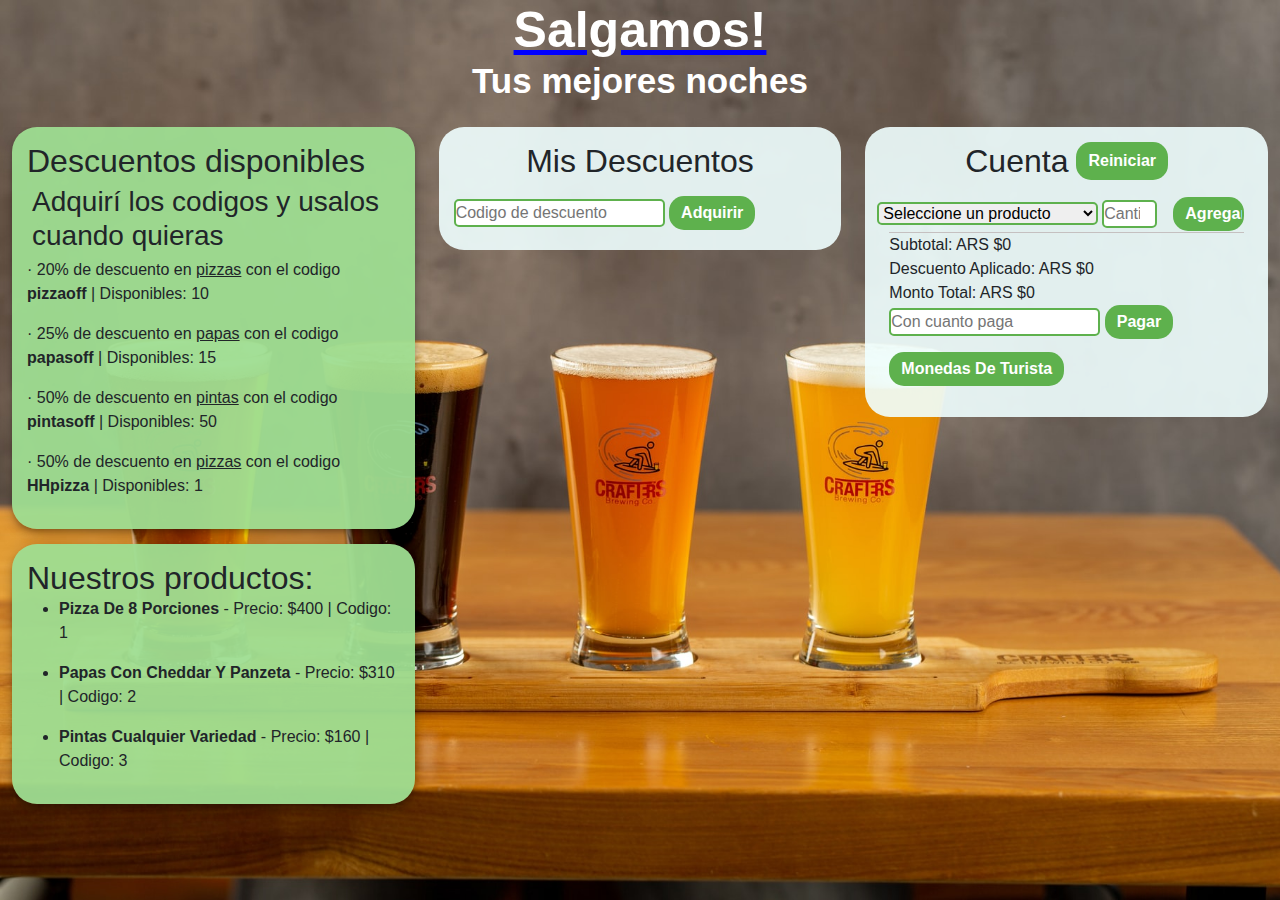
<file: entregables/Clase14/index.html>
<!DOCTYPE html>
<html lang="en">
<head>
  <meta charset="UTF-8">
  <meta http-equiv="X-UA-Compatible" content="IE=edge">
  <meta name="viewport" content="width=device-width, initial-scale=1.0">
  <title>Salgamos!: Tus mejores noches</title>
  <link rel="stylesheet" href="css/estilos.css">
  <link rel="shortcut icon" href="img/favicon.ico" type="image/x-icon">
  <link rel="stylesheet" href="css/bootstrap.min.css">
  <link rel="stylesheet" href="css/bootstrap-grid.min.css">
</head>
<body style="padding: 0px; margin: 0px;">
  <div class="contPrim container-fluid" id="contPrim">
    <div class="row">
      <h1 class="textBlanco tituloPrinc ma-0 col-12" style="margin-top: 0;">Salgamos!</h1>
      <h2 class="textBlanco tituloSec col-12">Tus mejores noches</h2>
    </div> 
    <div class="contSec row" id="contsec">     
      <div id="contterc" class="contterc col-xs-11 col-md-4">
        <div id="descuentos" class="tarjDescProd"></div>
      </div>  
      <div  class="contterc col-xs-11 col-md-4">
        <div class="tarjMisDesc" id="tarjMisDesc">
          <h2 class="textCenter ma-0">Mis Descuentos</h2> 
          <p id="estadoDesc"></p>          
          <input type="text" placeholder="Codigo de descuento" id="inCodigoDesc" class="mb-2">  
          <input type="button" value="Adquirir" id="btnAdquirir" class="boton">       
          <div id="tablaMisDesc"></div>
        </div>            
      </div>      
      <div  class="contterc col-xs-11 col-md-4">
        <div class="tarjMisDesc container-fluid" id="tarjCuenta">
          <div class="row">
            <div class="cols-12 justify-content-center d-flex">
              <h2 class="textCenter ma-0 d-inline-block me-2">Cuenta</h2>
              <input type="button" id="btnReiniciar" class="boton" value="reiniciar"></input>
            </div>
            <p id="estadoProd"></p>            
          </div>
          <div class="row align-items-center">
            <div class="col-7 p-0">
              <select name="selectProductos" id="selectProductos" style="max-width: 100%;">
                <option value="-1" selected>Seleccione un producto</option>
              </select>
            </div>
            <div class="col-5 col-md-2 p-1">
              <input type="number" id="inCantProd" style="max-width: 100%;" placeholder="Cantidad">
            </div>          
            <div class="col-10 col-md-3"><input type="button" value="Agregar" id="btnAgregar" class="boton"></div>
          </div>     
          <div class="row">
            <div clas="col-12" id="divCuenta"></div>
          </div>
          <div style="border-bottom: solid 1px #c5c0c0;"></div>
          <div class="row">            
            <div class="col-12" id="divDescAplicado"></div>
          </div>
          <div>
            <div class="row">
              <div class="col-12"><span>Subtotal: ARS $</span><span id="subTotalCuenta">0</span><br></div>
              <div class="col-12"><span>Descuento Aplicado: ARS $</span><span id="descuentoCuenta">0</span><br></div>
              <div class="col-12"><span>Monto Total: ARS $</span><span id="totalCuenta">0</span></div>            
            <div class="col-12">
              <input type="number" class="mb-2" placeholder="Con cuanto paga" id="inMontoPago">
              <input type="button" value="Pagar" id="btnPagar" class="boton"><br>
            </div>
            <div class="col-12"><span id="vuelto"></span></div>            
          </div>
          <div class="row">
            <div class="col-12 my-2">
              <input type="button" value="monedas de turista" id="btnDivisas" class="boton mb-2">
              <div id="divisas"  style="display: none;">
                <select class="mb-2" name="convDivisas" id="SLconvDivisas">
                  <option value="">Seleccione su moneda</option>
                </select>
                <div id="divCambioDivisas"></div>          
                <div id="conversor" class="container">
                  <div class="row">
                    <div class="col-6 px-0"><span id="codInDivisa">su moneda</span>
                  </div>
                  <div class="col-6 px-0">
                    <input type="text" id="monConversor">
                  </div>
                  <div class="col-6 px-0">
                    <span>ARS </span>
                  </div>
                  <div class="col-6 px-0">
                    <input type="text" id="arsConversor">
                  </div>
                  </div>
                </div>      
              </div>
            </div>            
          </div>
          </div>            
        </div>   
      </div>         
    </div> 
    <div id="invisible" style="height: 1px; width: 1px;"></div>
  </div>   
  <script
src="https://code.jquery.com/jquery-3.6.0.min.js"
integrity="sha256-/xUj+3OJU5yExlq6GSYGSHk7tPXikynS7ogEvDej/m4="
crossorigin="anonymous"></script>
  <script src="js/script.js"></script>
</body>
</html>
</file>
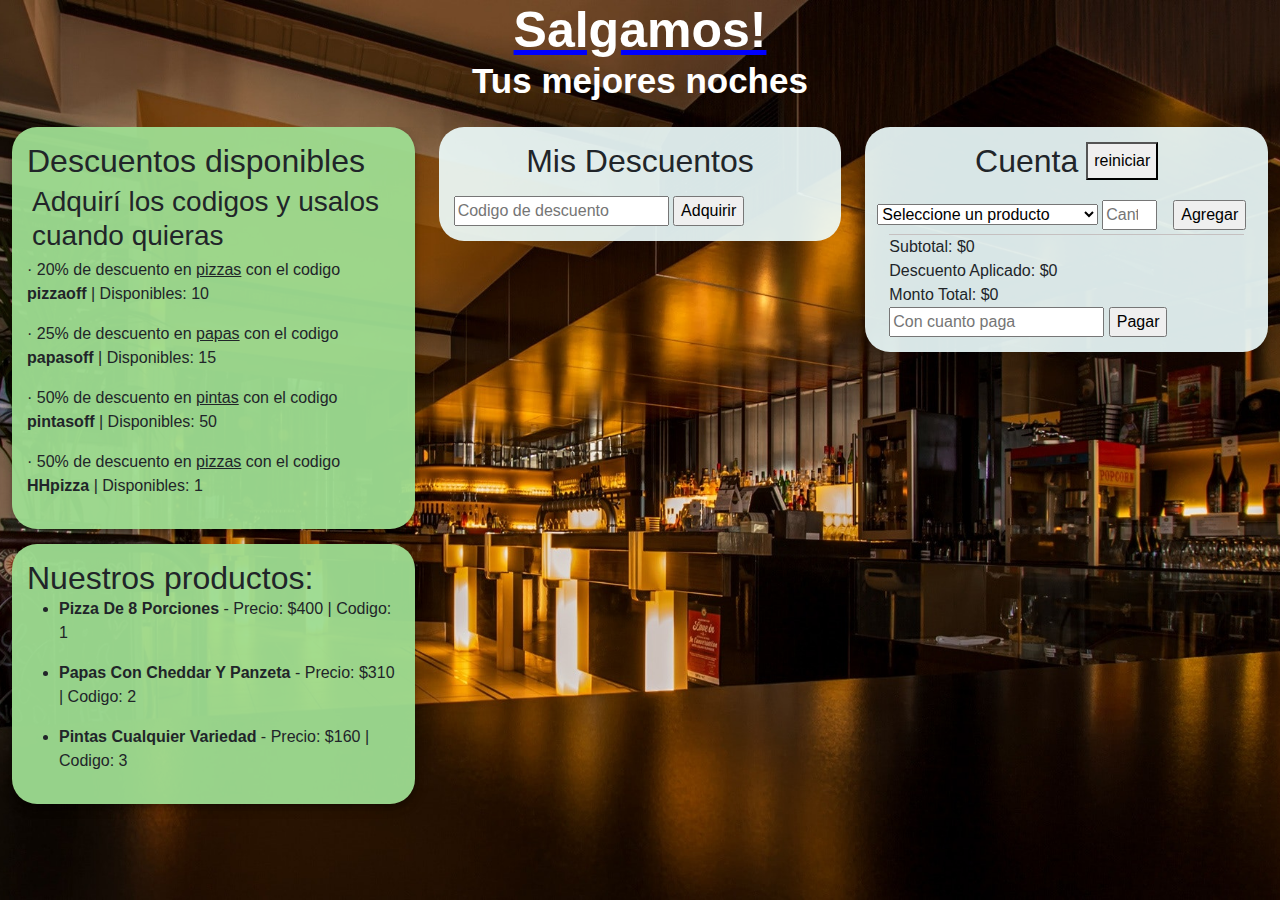
<file: proyectoFinal/2da Entrega/index.html>
<!DOCTYPE html>
<html lang="en">
<head>
  <meta charset="UTF-8">
  <meta http-equiv="X-UA-Compatible" content="IE=edge">
  <meta name="viewport" content="width=device-width, initial-scale=1.0">
  <title>Salgamos!: Tus mejores noches</title>
  <link rel="stylesheet" href="css/estilos.css">
  <link rel="shortcut icon" href="img/favicon.ico" type="image/x-icon">
  <link rel="stylesheet" href="css/bootstrap.min.css">
  <link rel="stylesheet" href="css/bootstrap-grid.min.css">
</head>
<body style="padding: 0px; margin: 0px;">
  <div class="contPrim container-fluid">
    <div class="row">
      <h1 class="textBlanco tituloPrinc ma-0 col-12" style="margin-top: 0;">Salgamos!</h1>
      <h2 class="textBlanco tituloSec col-12">Tus mejores noches</h2>
    </div> 
    <div class="contSec row" id="contsec">     
      <div id="contterc" class="contterc col-xs-11 col-sm-4">
        <div id="descuentos" class="tarjDescProd"></div>
      </div>  
      <div  class="contterc col-xs-11 col-sm-4">
        <div class="tarjMisDesc" id="tarjMisDesc">
          <h2 class="textCenter ma-0">Mis Descuentos</h2> 
          <p id="estadoDesc"></p>          
          <input type="text" placeholder="Codigo de descuento" id="inCodigoDesc">  
          <input type="button" value="Adquirir" id="btnAdquirir" class="">       
          <div id="tablaMisDesc"></div>
        </div>            
      </div>      
      <div  class="contterc col-xs-11 col-sm-4">
        <div class="tarjMisDesc container-fluid" id="tarjCuenta">
          <div class="row">
            <div class="cols-12 justify-content-center d-flex">
              <h2 class="textCenter ma-0 d-inline-block me-2">Cuenta</h2>
              <button id="btnReiniciar" class="">reiniciar</button>
            </div>
            <p id="estadoProd"></p>            
          </div>
          <div class="row align-items-center">
            <div class="col-7 p-0">
              <select name="selectProductos" id="selectProductos" style="max-width: 100%;">
                <option value="-1" selected>Seleccione un producto</option>
              </select>
            </div>
            <div class="col-5 col-md-2 p-1">
              <input type="number" id="inCantProd" style="max-width: 100%;" placeholder="Cantidad">
            </div>          
            <div class="col-10 col-md-3"><input type="button" value="Agregar" id="btnAgregar"></div>
          </div>     
          <div class="row">
            <div clas="col-12" id="divCuenta"></div>
          </div>
          <div style="border-bottom: solid 1px #c5c0c0;"></div>
          <div class="row">            
            <div class="col-12" id="divDescAplicado"></div>
          </div>
          <div>
            <div class="row">
              <div class="col-12"><span>Subtotal: $</span><span id="subTotalCuenta">0</span><br></div>
              <div class="col-12"><span>Descuento Aplicado: $</span><span id="descuentoCuenta">0</span><br></div>
              <div class="col-12"><span>Monto Total: $</span><span id="totalCuenta">0</span></div>            
            <div class="col-12">
              <input type="number" placeholder="Con cuanto paga" id="inMontoPago">
              <input type="button" value="Pagar" id="btnPagar"><br>
            </div>
            <div class="col-12"><span id="vuelto"></span></div>
          </div>
          </div>            
        </div>   
      </div>         
    </div> 
  </div>   
  <script src="js/script.js"></script>
</body>
</html>
</file>
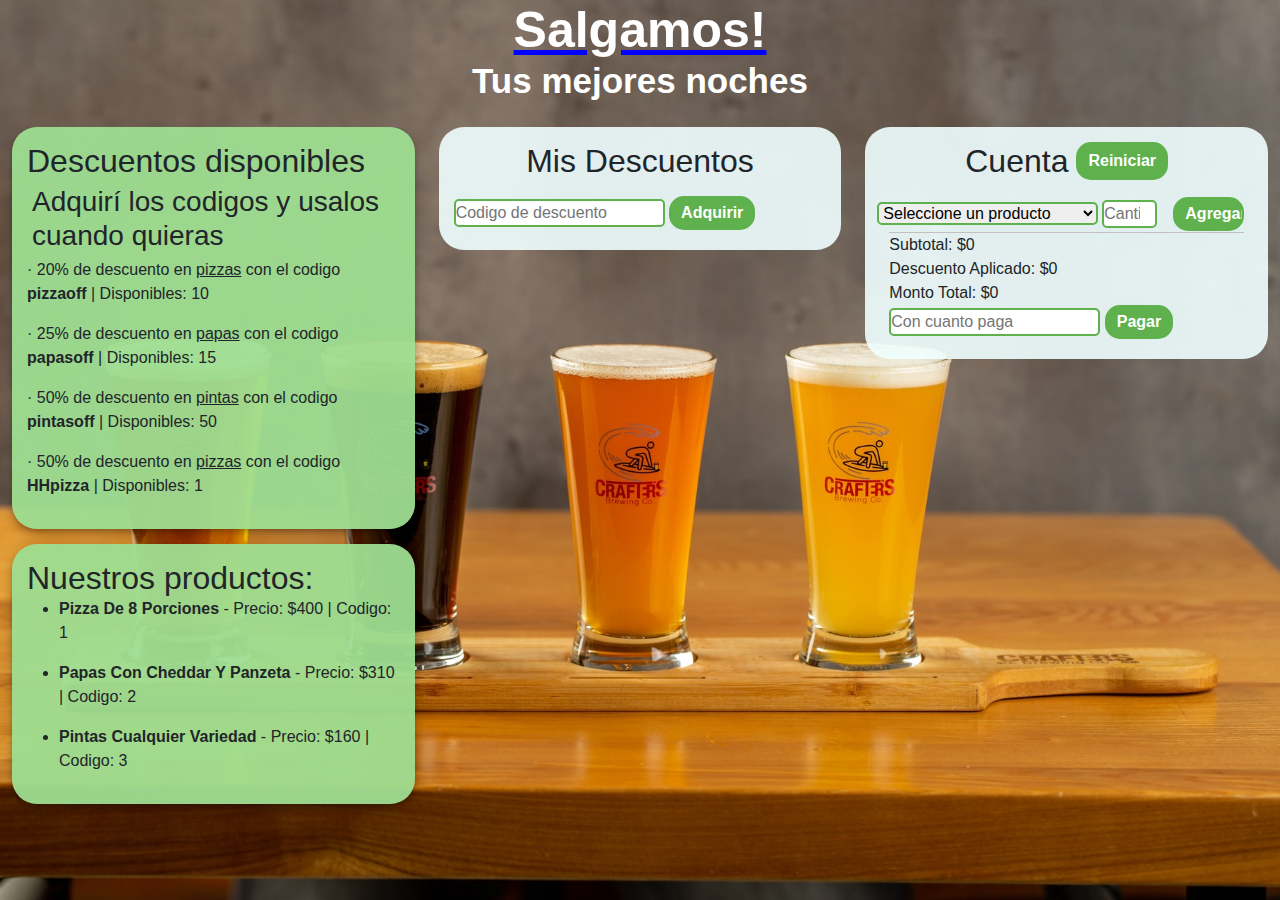
<file: proyectoFinal/2daEntrega/index.html>
<!DOCTYPE html>
<html lang="en">
<head>
  <meta charset="UTF-8">
  <meta http-equiv="X-UA-Compatible" content="IE=edge">
  <meta name="viewport" content="width=device-width, initial-scale=1.0">
  <title>Salgamos!: Tus mejores noches</title>
  <link rel="stylesheet" href="css/estilos.css">
  <link rel="shortcut icon" href="img/favicon.ico" type="image/x-icon">
  <link rel="stylesheet" href="css/bootstrap.min.css">
  <link rel="stylesheet" href="css/bootstrap-grid.min.css">
</head>
<body style="padding: 0px; margin: 0px;">
  <div class="contPrim container-fluid" id="contPrim">
    <div class="row">
      <h1 class="textBlanco tituloPrinc ma-0 col-12" style="margin-top: 0;">Salgamos!</h1>
      <h2 class="textBlanco tituloSec col-12">Tus mejores noches</h2>
    </div> 
    <div class="contSec row" id="contsec">     
      <div id="contterc" class="contterc col-xs-11 col-md-4">
        <div id="descuentos" class="tarjDescProd"></div>
      </div>  
      <div  class="contterc col-xs-11 col-md-4">
        <div class="tarjMisDesc" id="tarjMisDesc">
          <h2 class="textCenter ma-0">Mis Descuentos</h2> 
          <p id="estadoDesc"></p>          
          <input type="text" placeholder="Codigo de descuento" id="inCodigoDesc" class="mb-2">  
          <input type="button" value="Adquirir" id="btnAdquirir" class="boton">       
          <div id="tablaMisDesc"></div>
        </div>            
      </div>      
      <div  class="contterc col-xs-11 col-md-4">
        <div class="tarjMisDesc container-fluid" id="tarjCuenta">
          <div class="row">
            <div class="cols-12 justify-content-center d-flex">
              <h2 class="textCenter ma-0 d-inline-block me-2">Cuenta</h2>
              <input type="button" id="btnReiniciar" class="boton" value="reiniciar"></input>
            </div>
            <p id="estadoProd"></p>            
          </div>
          <div class="row align-items-center">
            <div class="col-7 p-0">
              <select name="selectProductos" id="selectProductos" style="max-width: 100%;">
                <option value="-1" selected>Seleccione un producto</option>
              </select>
            </div>
            <div class="col-5 col-md-2 p-1">
              <input type="number" id="inCantProd" style="max-width: 100%;" placeholder="Cantidad">
            </div>          
            <div class="col-10 col-md-3"><input type="button" value="Agregar" id="btnAgregar" class="boton"></div>
          </div>     
          <div class="row">
            <div clas="col-12" id="divCuenta"></div>
          </div>
          <div style="border-bottom: solid 1px #c5c0c0;"></div>
          <div class="row">            
            <div class="col-12" id="divDescAplicado"></div>
          </div>
          <div>
            <div class="row">
              <div class="col-12"><span>Subtotal: $</span><span id="subTotalCuenta">0</span><br></div>
              <div class="col-12"><span>Descuento Aplicado: $</span><span id="descuentoCuenta">0</span><br></div>
              <div class="col-12"><span>Monto Total: $</span><span id="totalCuenta">0</span></div>            
            <div class="col-12">
              <input type="number" class="mb-2" placeholder="Con cuanto paga" id="inMontoPago">
              <input type="button" value="Pagar" id="btnPagar" class="boton"><br>
            </div>
            <div class="col-12"><span id="vuelto"></span></div>
          </div>
          </div>            
        </div>   
      </div>         
    </div> 
  </div>   
  <script src="js/script.js"></script>
</body>
</html>
</file>
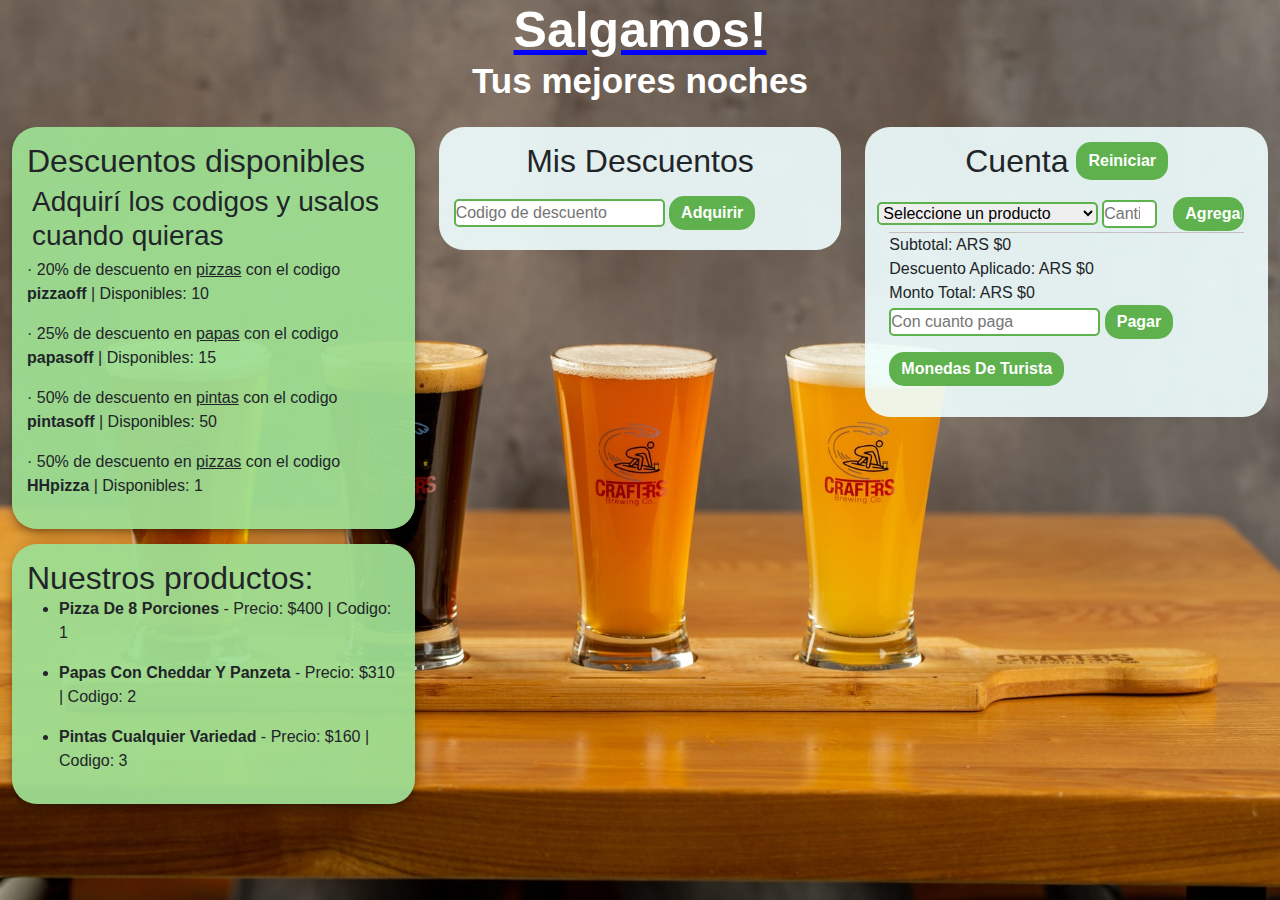
<file: proyectoFinal/3raEntrega/index.html>
<!DOCTYPE html>
<html lang="en">
<head>
  <meta charset="UTF-8">
  <meta http-equiv="X-UA-Compatible" content="IE=edge">
  <meta name="viewport" content="width=device-width, initial-scale=1.0">
  <title>Salgamos!: Tus mejores noches</title>
  <link rel="stylesheet" href="css/estilos.css">
  <link rel="shortcut icon" href="img/favicon.ico" type="image/x-icon">
  <link rel="stylesheet" href="css/bootstrap.min.css">
  <link rel="stylesheet" href="css/bootstrap-grid.min.css">
</head>
<body style="padding: 0px; margin: 0px;">
  <div class="contPrim container-fluid" id="contPrim">
    <div class="row">
      <h1 class="textBlanco tituloPrinc ma-0 col-12" style="margin-top: 0;">Salgamos!</h1>
      <h2 class="textBlanco tituloSec col-12">Tus mejores noches</h2>
    </div> 
    <div class="contSec row" id="contsec">     
      <div id="contterc" class="contterc col-xs-11 col-md-4">
        <div id="descuentos" class="tarjDescProd"></div>
      </div>  
      <div  class="contterc col-xs-11 col-md-4">
        <div class="tarjMisDesc" id="tarjMisDesc">
          <h2 class="textCenter ma-0">Mis Descuentos</h2> 
          <p id="estadoDesc"></p>          
          <input type="text" placeholder="Codigo de descuento" id="inCodigoDesc" class="mb-2">  
          <input type="button" value="Adquirir" id="btnAdquirir" class="boton">       
          <div id="tablaMisDesc"></div>
        </div>            
      </div>      
      <div  class="contterc col-xs-11 col-md-4">
        <div class="tarjMisDesc container-fluid" id="tarjCuenta">
          <div class="row">
            <div class="cols-12 justify-content-center d-flex">
              <h2 class="textCenter ma-0 d-inline-block me-2">Cuenta</h2>
              <input type="button" id="btnReiniciar" class="boton" value="reiniciar"></input>
            </div>
            <p id="estadoProd"></p>            
          </div>
          <div class="row align-items-center">
            <div class="col-7 p-0">
              <select name="selectProductos" id="selectProductos" style="max-width: 100%;">
                <option value="-1" selected>Seleccione un producto</option>
              </select>
            </div>
            <div class="col-5 col-md-2 p-1">
              <input type="number" id="inCantProd" style="max-width: 100%;" placeholder="Cantidad">
            </div>          
            <div class="col-10 col-md-3"><input type="button" value="Agregar" id="btnAgregar" class="boton"></div>
          </div>     
          <div class="row">
            <div clas="col-12" id="divCuenta"></div>
          </div>
          <div style="border-bottom: solid 1px #c5c0c0;"></div>
          <div class="row">            
            <div class="col-12" id="divDescAplicado"></div>
          </div>
          <div>
            <div class="row">
              <div class="col-12"><span>Subtotal: ARS $</span><span id="subTotalCuenta">0</span><br></div>
              <div class="col-12"><span>Descuento Aplicado: ARS $</span><span id="descuentoCuenta">0</span><br></div>
              <div class="col-12"><span>Monto Total: ARS $</span><span id="totalCuenta">0</span></div>            
            <div class="col-12">
              <input type="number" class="mb-2" placeholder="Con cuanto paga" id="inMontoPago">
              <input type="button" value="Pagar" id="btnPagar" class="boton"><br>
            </div>
            <div class="col-12"><span id="vuelto"></span></div>            
          </div>
          <div class="row">
            <div class="col-12 my-2">
              <input type="button" value="monedas de turista" id="btnDivisas" class="boton mb-2">
              <div id="divisas"  style="display: none;">
                <select class="mb-2" name="convDivisas" id="SLconvDivisas">
                  <option value="">Seleccione su moneda</option>
                </select>
                <div id="divCambioDivisas"></div>          
                <div id="conversor" class="container">
                  <div class="row">
                    <div class="col-6 px-0"><span id="codInDivisa">su moneda</span>
                  </div>
                  <div class="col-6 px-0">
                    <input type="text" id="monConversor">
                  </div>
                  <div class="col-6 px-0">
                    <span>ARS </span>
                  </div>
                  <div class="col-6 px-0">
                    <input type="text" id="arsConversor">
                  </div>
                  </div>
                </div>      
              </div>
            </div>            
          </div>
          </div>            
        </div>   
      </div>         
    </div> 
    <div id="invisible" style="height: 1px; width: 1px;"></div>
  </div>   
  <script
  src="https://code.jquery.com/jquery-3.6.0.min.js"
  integrity="sha256-/xUj+3OJU5yExlq6GSYGSHk7tPXikynS7ogEvDej/m4="
  crossorigin="anonymous">
  </script>
  <script src="js/obj-vars-arr.js"></script>
  <script src="js/logics.js"></script>
  <script src="js/dom-mods-events.js"></script>
  <script src="js/ajax-api.js"></script>  
  <script src="js/ejecucion.js"></script>
</body>
</html>
</file>
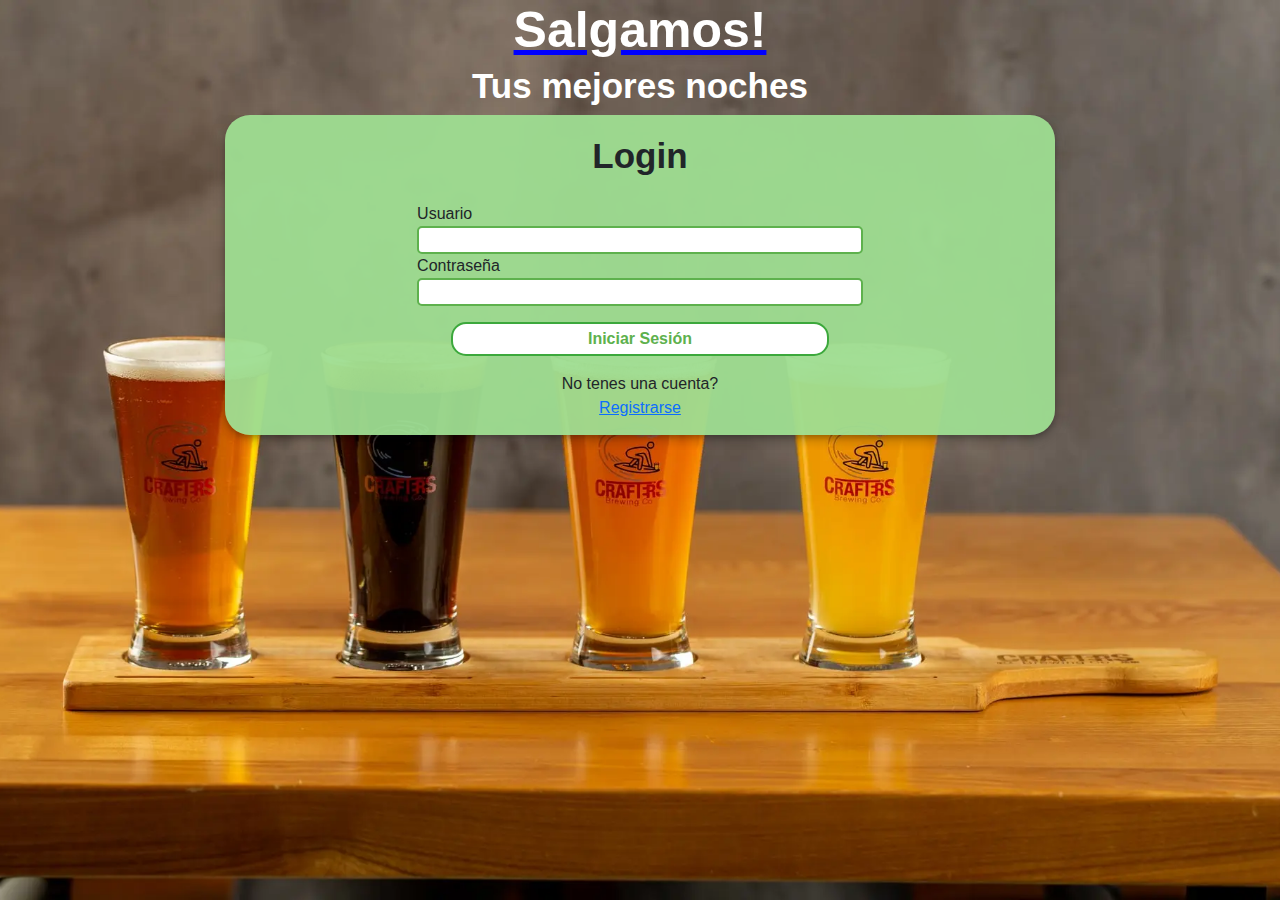
<file: proyectoFinal/EntregaFinal/index.html>
<!DOCTYPE html>
<html lang="en">
<head>
  <meta charset="UTF-8">
  <meta http-equiv="X-UA-Compatible" content="IE=edge">
  <meta name="viewport" content="width=device-width, initial-scale=1.0">
  <title>Salgamos!: Tus mejores noches</title>
  <link rel="stylesheet" href="css/estilos.css">
  <link rel="shortcut icon" href="img/favicon.ico" type="image/x-icon">
  <link rel="stylesheet" href="css/bootstrap.min.css">
  <link rel="stylesheet" href="css/bootstrap-grid.min.css">
</head>
<body style="padding: 0px; margin: 0px;">
  <div loading="lazy" class="contPrim container-fluid" id="contPrim">
    <div class="row">
      <div class="col-12 col-md-4 d-flex flex-column align-items-center justify-content-center">   
        <h4 id="bienvenido" class="text-center text-capitalize textBlanco back-transparent"></h4>     
      </div>
      <div class="col-12 col-md-4">
        <h1 class="textBlanco tituloPrinc ma-0 col-12" style="margin-top: 0;">Salgamos!</h1>
        <h2 class="textBlanco tituloSec col-12 mb-2">Tus mejores noches</h2>
      </div>
      <div class="col-12 col-md-4 mb-3 d-flex flex-column align-items-center justify-content-center">
        <input type="button" class="boton" value="Cerrar sesion" id="cerrarSesion">
      </div>
    </div> 
    <div class="contSec row" id="contsec">     
      <div id="home" class="row" style="display: none"> 
        <div id="contterc" class="contterc col-xs-11 col-md-4">
          <div id="descuentos" class="tarjDescProd"></div>
        </div>
        <div  class="contterc col-xs-11 col-md-4">
          <div class="tarjMisDesc" id="tarjMisDesc">
            <h2 class="textCenter ma-0">Mis Descuentos</h2>
            <p id="estadoDesc"></p>
            <input type="text" placeholder="Codigo de descuento" id="inCodigoDesc" class="mb-2">
            <input type="button" value="Adquirir" id="btnAdquirir" class="boton">
            <div id="tablaMisDesc"></div>
          </div>
        </div>
        <div  class="contterc col-xs-11 col-md-4">
          <div class="tarjMisDesc container-fluid" id="tarjCuenta">
            <div class="row">
              <div class="cols-12 justify-content-center d-flex">
                <h2 class="textCenter ma-0 d-inline-block me-2">Cuenta</h2>
                <input type="button" id="btnReiniciar" class="boton" value="reiniciar"></input>
              </div>
              <p id="estadoProd"></p>
            </div>
            <div class="row align-items-center">
              <div class="col-7 p-0">
                <select name="selectProductos" id="selectProductos" style="max-width: 100%;">
                  <option value="-1" selected>Seleccione un producto</option>
                </select>
              </div>
              <div class="col-5 col-md-2 p-1">
                <input type="number" id="inCantProd" min="1" style="max-width: 100%;" placeholder="Cantidad">
              </div>
              <div class="col-10 col-md-3"><input type="button" value="Agregar" id="btnAgregar" class="boton"></div>
            </div>
            <div class="row">
              <div clas="col-12" id="divCuenta"></div>
            </div>
            <div style="border-bottom: solid 1px #c5c0c0;"></div>
            <div class="row">
              <div class="col-12" id="divDescAplicado"></div>
            </div>
            <div>
              <div class="row">
                <div class="col-12"><span>Subtotal: ARS $</span><span id="subTotalCuenta">0</span><br></div>
                <div class="col-12"><span>Descuento Aplicado: ARS $</span><span id="descuentoCuenta">0</span><br></div>
                <div class="col-12"><span style="color: red; font-weight: bold;">Monto Total: ARS $</span><span id="totalCuenta" style="color: red; font-weight: bold;">0</span></div>
                <div class="col-12"><span id="vuelto"></span></div>
              <div class="col-12">
                <input type="number" class="mb-2" placeholder="Con cuanto paga" id="inMontoPago">
                <input type="button" value="Pagar" id="btnPagar" class="boton"><br>
              </div>
            </div>
            <div class="row">
              <div class="col-12 my-2">
                <input type="button" value="monedas de turista" id="btnDivisas" class="boton mb-2">
                <div id="divisas"  style="display: none;">
                  <select class="mb-2" name="convDivisas" id="SLconvDivisas">
                    <option value="">Seleccione su moneda</option>
                  </select>
                  <div id="divCambioDivisas"></div>
                  <div id="conversor" class="container">
                    <div class="row">
                      <div class="col-6 px-0"><span id="codInDivisa">Su moneda</span>
                    </div>
                    <div class="col-6 px-0">
                      <input type="text" id="monConversor">
                    </div>
                    <div class="col-6 px-0">
                      <span>ARS </span>
                    </div>
                    <div class="col-6 px-0">
                      <input type="text" id="arsConversor">
                    </div>
                    </div>
                  </div>
                </div>
              </div>
            </div>
            </div>
          </div>
        </div>
      </div>
      <div id="login" class="contterc col-8" style="display: none">
        <div class="tarjDescProd container">
          <div class="row d-flex flex-column align-items-center">
            <div class="col-12">
              <h2 class="text-center tituloSec">Login</h2>
              <h3 class="text-center error" id="estadoLogin"></h3>
            </div>
            <div class="col-12 col-md-7 d-flex flex-column">
              <label for="user">Usuario</label>
              <input type="text" name="user" id="user">
            </div>
            <div class="col-md-7 col-12 mb-3 d-flex flex-column">
              <label for="user">Contraseña</label>
              <input type="password" name="pass" id="pass">
            </div>
            <div class="col-12 col-md-6 mb-3 d-flex flex-column"> 
              <input type="button" value="Iniciar sesión" class="boton-neg" id="BtnSesion">
            </div>
            <div class="col-12 col-md-6 d-flex flex-column"> 
              <span class="text-center">No tenes una cuenta?</span>
              <a class="text-center" href="#/register">Registrarse</a>
            </div>
          </div>
        </div>        
      </div> 
      <div id="register" class="contterc col-8" style="display: none">
        <div class="tarjDescProd container">
          <div class="row d-flex flex-column align-items-center">
            <div class="col-12">
              <h2 class="text-center tituloSec">Registrarse</h2>
              <h4 class="text-center" id="estadoRegistro"></h4>
            </div>
            <div class="col-12 col-md-7 d-flex flex-column">
              <label for="InNombre">Nombre</label>
              <input type="text" name="InNombre" id="RInNombre">
            </div>
            <div class="col-12 col-md-7 d-flex flex-column">
              <label for="InApellido">Apellido</label>
              <input type="text" name="InApellido" id="RInApellido">
            </div>
            <div class="col-12 col-md-7 d-flex flex-column">
              <label for="user">Usuario</label>
              <input type="text" name="user" id="Ruser">
            </div>
            <div class="col-12 col-md-7 mb-3 d-flex flex-column">
              <label for="user">Contraseña</label>
              <input type="password" name="pass" id="Rpass">
            </div>
            <div class="col-12 col-md-6 d-flex flex-column"> 
              <input type="button" value="Registrarse" id="BtnRegistrarse" class="boton-neg">
            </div>
          </div>
        </div>        
      </div>      
    </div> 
    <div id="invisible" style="height: 1px; width: 1px;"></div>
  </div>   
  <script
  src="https://code.jquery.com/jquery-3.6.0.min.js"
  integrity="sha256-/xUj+3OJU5yExlq6GSYGSHk7tPXikynS7ogEvDej/m4="
  crossorigin="anonymous">
  </script>
  <script src="js/obj-vars-arr.js"></script>
  <script src="js/logics.js"></script>
  <script src="js/userView.js"></script>
  <script src="js/userModel.js"></script>
  <script src="js/userController.js"></script>
  <script src="js/dom-mods-events.js"></script>
  <script src="js/ajax-api.js"></script>  
  <script src="js/router.js"></script>
  <script src="js/ejecucion.js"></script>
</body>
</html>
</file>
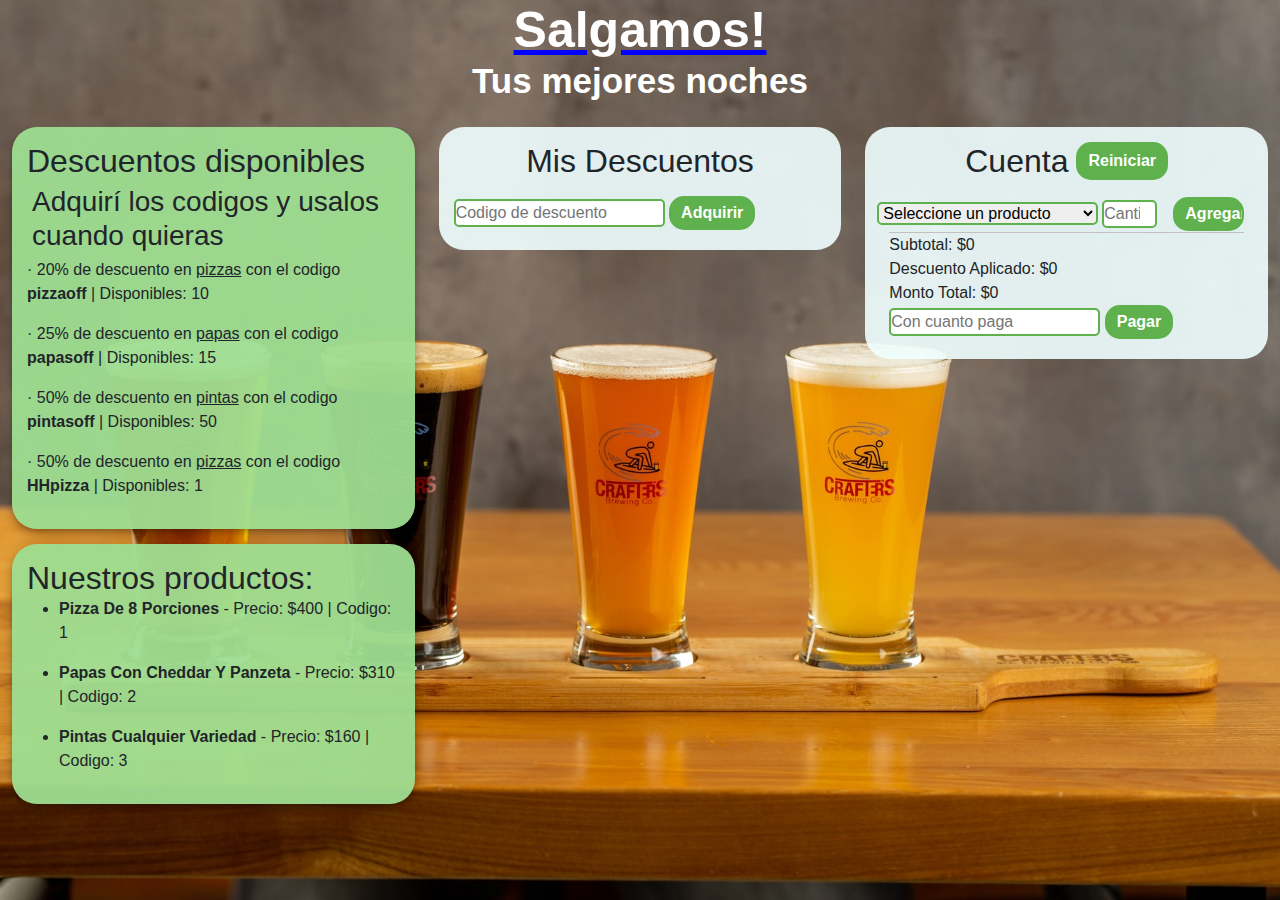
<file: entregables/Clase 12/Entregable/index.html>
<!DOCTYPE html>
<html lang="en">
<head>
  <meta charset="UTF-8">
  <meta http-equiv="X-UA-Compatible" content="IE=edge">
  <meta name="viewport" content="width=device-width, initial-scale=1.0">
  <title>Salgamos!: Tus mejores noches</title>
  <link rel="stylesheet" href="css/estilos.css">
  <link rel="shortcut icon" href="img/favicon.ico" type="image/x-icon">
  <link rel="stylesheet" href="css/bootstrap.min.css">
  <link rel="stylesheet" href="css/bootstrap-grid.min.css">
</head>
<body style="padding: 0px; margin: 0px;">
  <div class="contPrim container-fluid" id="contPrim">
    <div class="row">
      <h1 class="textBlanco tituloPrinc ma-0 col-12" style="margin-top: 0;">Salgamos!</h1>
      <h2 class="textBlanco tituloSec col-12">Tus mejores noches</h2>
    </div> 
    <div class="contSec row" id="contsec">     
      <div id="contterc" class="contterc col-xs-11 col-md-4">
        <div id="descuentos" class="tarjDescProd"></div>
      </div>  
      <div  class="contterc col-xs-11 col-md-4">
        <div class="tarjMisDesc" id="tarjMisDesc">
          <h2 class="textCenter ma-0">Mis Descuentos</h2> 
          <p id="estadoDesc"></p>          
          <input type="text" placeholder="Codigo de descuento" id="inCodigoDesc" class="mb-2">  
          <input type="button" value="Adquirir" id="btnAdquirir" class="boton">       
          <div id="tablaMisDesc"></div>
        </div>            
      </div>      
      <div  class="contterc col-xs-11 col-md-4">
        <div class="tarjMisDesc container-fluid" id="tarjCuenta">
          <div class="row">
            <div class="cols-12 justify-content-center d-flex">
              <h2 class="textCenter ma-0 d-inline-block me-2">Cuenta</h2>
              <input type="button" id="btnReiniciar" class="boton" value="reiniciar"></input>
            </div>
            <p id="estadoProd"></p>            
          </div>
          <div class="row align-items-center">
            <div class="col-7 p-0">
              <select name="selectProductos" id="selectProductos" style="max-width: 100%;">
                <option value="-1" selected>Seleccione un producto</option>
              </select>
            </div>
            <div class="col-5 col-md-2 p-1">
              <input type="number" id="inCantProd" style="max-width: 100%;" placeholder="Cantidad">
            </div>          
            <div class="col-10 col-md-3"><input type="button" value="Agregar" id="btnAgregar" class="boton"></div>
          </div>     
          <div class="row">
            <div clas="col-12" id="divCuenta"></div>
          </div>
          <div style="border-bottom: solid 1px #c5c0c0;"></div>
          <div class="row">            
            <div class="col-12" id="divDescAplicado"></div>
          </div>
          <div>
            <div class="row">
              <div class="col-12"><span>Subtotal: $</span><span id="subTotalCuenta">0</span><br></div>
              <div class="col-12"><span>Descuento Aplicado: $</span><span id="descuentoCuenta">0</span><br></div>
              <div class="col-12"><span>Monto Total: $</span><span id="totalCuenta">0</span></div>            
            <div class="col-12">
              <input type="number" class="mb-2" placeholder="Con cuanto paga" id="inMontoPago">
              <input type="button" value="Pagar" id="btnPagar" class="boton"><br>
            </div>
            <div class="col-12"><span id="vuelto"></span></div>
          </div>
          </div>            
        </div>   
      </div>         
    </div> 
    <div id="invisible" style="height: 1px; width: 1px;"></div>
  </div>   
  <script
  src="https://code.jquery.com/jquery-3.6.0.min.js"
  integrity="sha256-/xUj+3OJU5yExlq6GSYGSHk7tPXikynS7ogEvDej/m4="
  crossorigin="anonymous"></script>
  <script src="js/script.js"></script>
</body>
</html>
</file>
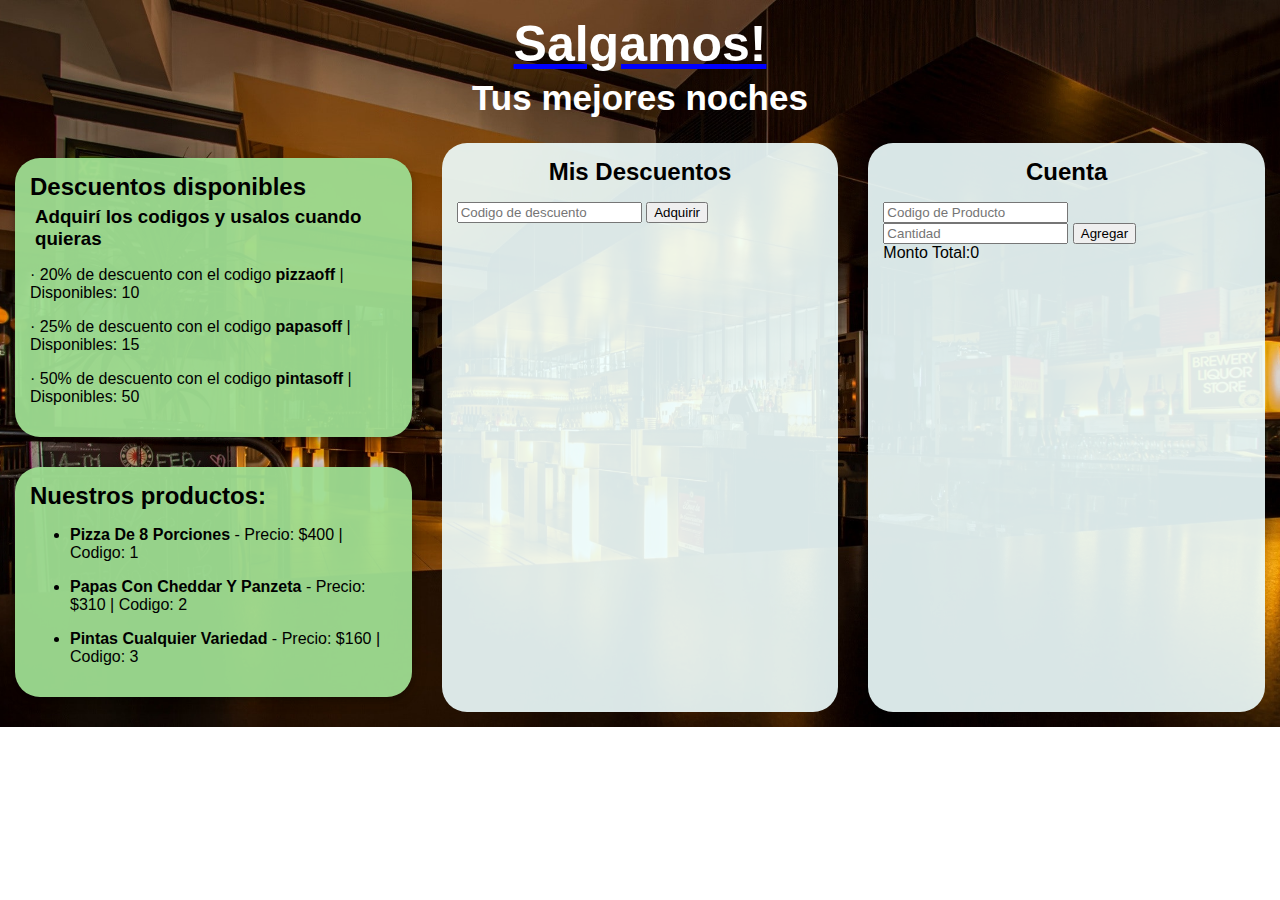
<file: clase9Arcari.html>
<!DOCTYPE html>
<html lang="en">
<head>
  <meta charset="UTF-8">
  <meta http-equiv="X-UA-Compatible" content="IE=edge">
  <meta name="viewport" content="width=device-width, initial-scale=1.0">
  <title>Salgamos!: Tus mejores noches</title>
  <link rel="stylesheet" href="estilos.css">
  <link rel="shortcut icon" href="favicon.ico" type="image/x-icon">
</head>
<body style="padding: 0px; margin: 0px;">
  <div class="contPrim">
    <h1 class="textBlanco tituloPrinc ma-0" style="margin-top: 0;">Salgamos!</h1>
    <h2 class="textBlanco tituloSec">Tus mejores noches</h2>
    <!-- <button style="height:50px;" id="btnComenzar" class="center">Comenzar</button>    -->
    <div class="contSec" id="contsec">     
      <div id="contterc" class="contterc">
        <div id="descuentos" class="tarjDescProd"></div>
      </div>  
      <div id="contterc" class="contterc">
        <div class="tarjMisDesc" id="tarjMisDesc">
          <h2 class="textCenter ma-0">Mis Descuentos</h2> 
          <p id="estadoDesc"></p>          
          <input type="text" placeholder="Codigo de descuento" id="inCodigoDesc">  
          <input type="button" value="Adquirir" id="btnAdquirir">       
          <div id="tablaMisDesc"></div>
        </div>            
      </div>      
      <div id="contterc" class="contterc">
        <div class="tarjMisDesc" id="tarjCuenta">
          <h2 class="textCenter ma-0">Cuenta</h2>
          <p id="estadoProd"></p> 
          <div>
            <input type="number" placeholder="Codigo de Producto" id="inCodigoProd">
            <input type="number" id="inCantProd" placeholder="Cantidad">
            <input type="button" value="Agregar" id="btnAgregar">
          </div>     
          <div id="divCuenta"></div>
          <div>
          <span>Monto Total:</span><span id="totalCuenta">0</span>
        </div>            
      </div>    
    </div>         
  </div>    
  <script src="clase9Arcari.js"></script>
</body>
</html>
</file>
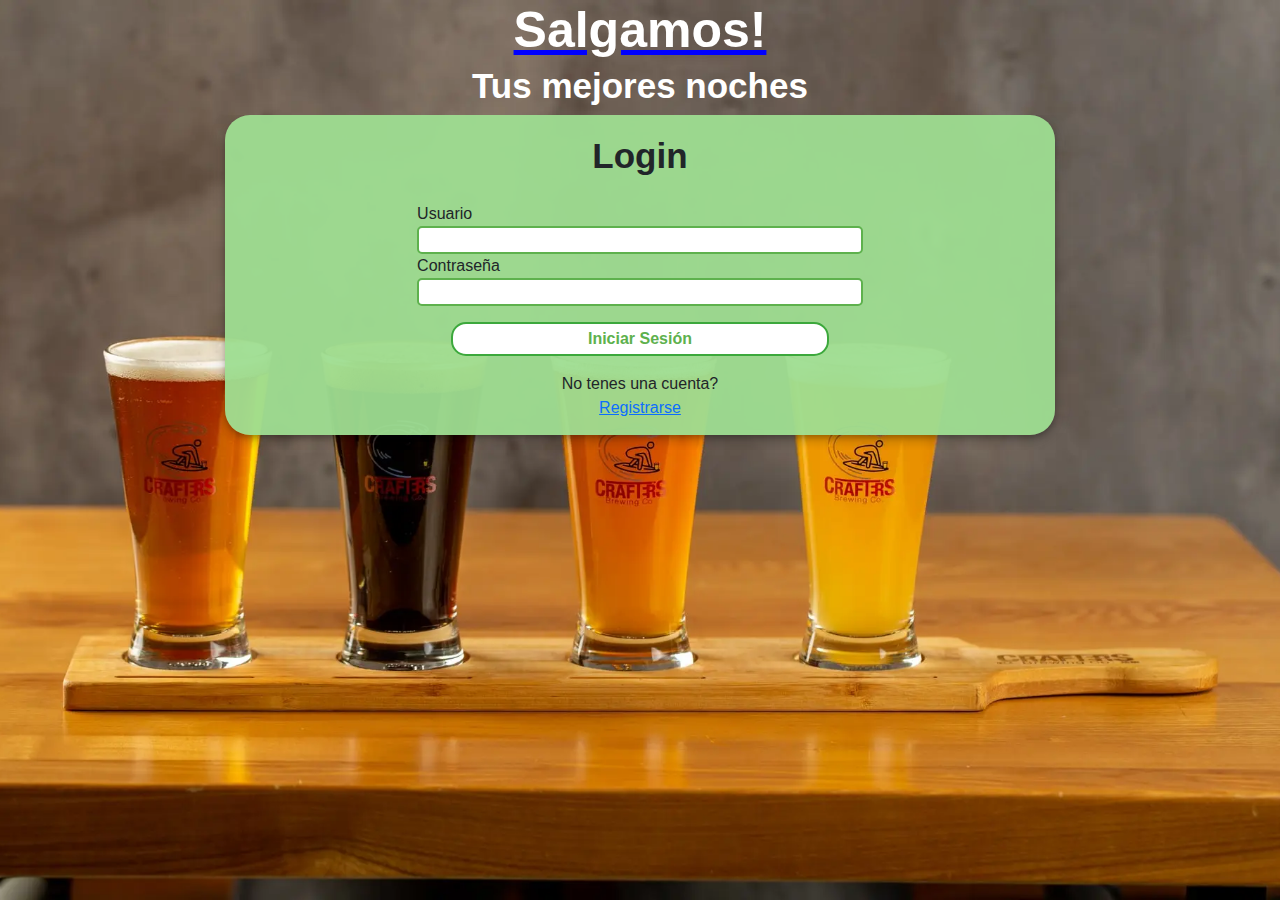
<file: proyectoFinal/EntregaFinal/layout.html>
<!DOCTYPE html>
<html lang="en">
<head>
  <meta charset="UTF-8">
  <meta http-equiv="X-UA-Compatible" content="IE=edge">
  <meta name="viewport" content="width=device-width, initial-scale=1.0">
  <title>Salgamos!: Tus mejores noches</title>
  <link rel="stylesheet" href="css/estilos.css">
  <link rel="shortcut icon" href="img/favicon.ico" type="image/x-icon">
  <link rel="stylesheet" href="css/bootstrap.min.css">
  <link rel="stylesheet" href="css/bootstrap-grid.min.css">
</head>
<body style="padding: 0px; margin: 0px;">
  <div loading="lazy" class="contPrim container-fluid" id="contPrim">
    <div class="row">
      <div class="col-12 col-md-4 d-flex flex-column align-items-center justify-content-center">   
        <h4 id="bienvenido" class="text-center text-capitalize textBlanco"></h4>     
      </div>
      <div class="col-12 col-md-4">
        <h1 class="textBlanco tituloPrinc ma-0 col-12" style="margin-top: 0;">Salgamos!</h1>
        <h2 class="textBlanco tituloSec col-12 mb-2">Tus mejores noches</h2>
      </div>
      <div class="col-12 col-md-4 mb-3 d-flex flex-column align-items-center justify-content-center">
        <input type="button" class="boton" value="Cerrar sesión" id="cerrarSesion">
      </div>
    </div> 
    <div class="contSec row" id="contsec">     
      <div id="home" class="row" style="display: none"> 
        <div id="contterc" class="contterc col-xs-11 col-md-4">
          <div id="descuentos" class="tarjDescProd"></div>
        </div>
        <div  class="contterc col-xs-11 col-md-4">
          <div class="tarjMisDesc" id="tarjMisDesc">
            <h2 class="textCenter ma-0">Mis Descuentos</h2>
            <p id="estadoDesc"></p>
            <input type="text" placeholder="Codigo de descuento" id="inCodigoDesc" class="mb-2">
            <input type="button" value="Adquirir" id="btnAdquirir" class="boton">
            <div id="tablaMisDesc"></div>
          </div>
        </div>
        <div  class="contterc col-xs-11 col-md-4">
          <div class="tarjMisDesc container-fluid" id="tarjCuenta">
            <div class="row">
              <div class="cols-12 justify-content-center d-flex">
                <h2 class="textCenter ma-0 d-inline-block me-2">Cuenta</h2>
                <input type="button" id="btnReiniciar" class="boton" value="reiniciar"></input>
              </div>
              <p id="estadoProd"></p>
            </div>
            <div class="row align-items-center">
              <div class="col-7 p-0">
                <select name="selectProductos" id="selectProductos" style="max-width: 100%;">
                  <option value="-1" selected>Seleccione un producto</option>
                </select>
              </div>
              <div class="col-5 col-md-2 p-1">
                <input type="number" id="inCantProd" min="1" style="max-width: 100%;" placeholder="Cantidad">
              </div>
              <div class="col-10 col-md-3"><input type="button" value="Agregar" id="btnAgregar" class="boton"></div>
            </div>
            <div class="row">
              <div clas="col-12" id="divCuenta"></div>
            </div>
            <div style="border-bottom: solid 1px #c5c0c0;"></div>
            <div class="row">
              <div class="col-12" id="divDescAplicado"></div>
            </div>
            <div>
              <div class="row">
                <div class="col-12"><span>Subtotal: ARS $</span><span id="subTotalCuenta">0</span><br></div>
                <div class="col-12"><span>Descuento Aplicado: ARS $</span><span id="descuentoCuenta">0</span><br></div>
                <div class="col-12"><span style="color: red; font-weight: bold;">Monto Total: ARS $</span><span id="totalCuenta" style="color: red; font-weight: bold;">0</span></div>
                <div class="col-12"><span id="vuelto"></span></div>
              <div class="col-12">
                <input type="number" class="mb-2" placeholder="Con cuanto paga" id="inMontoPago">
                <input type="button" value="Pagar" id="btnPagar" class="boton"><br>
              </div>
            </div>
            <div class="row">
              <div class="col-12 my-2">
                <input type="button" value="monedas de turista" id="btnDivisas" class="boton mb-2">
                <div id="divisas"  style="display: none;">
                  <select class="mb-2" name="convDivisas" id="SLconvDivisas">
                    <option value="">Seleccione su moneda</option>
                  </select>
                  <div id="divCambioDivisas"></div>
                  <div id="conversor" class="container">
                    <div class="row">
                      <div class="col-6 px-0"><span id="codInDivisa">Su moneda</span>
                    </div>
                    <div class="col-6 px-0">
                      <input type="text" id="monConversor">
                    </div>
                    <div class="col-6 px-0">
                      <span>ARS </span>
                    </div>
                    <div class="col-6 px-0">
                      <input type="text" id="arsConversor">
                    </div>
                    </div>
                  </div>
                </div>
              </div>
            </div>
            </div>
          </div>
        </div>
      </div>
      <div id="login" class="contterc col-8" style="display: none">
        <div class="tarjDescProd container">
          <div class="row d-flex flex-column align-items-center">
            <div class="col-12">
              <h2 class="text-center tituloSec">Login</h2>
              <h2 class="text-center" id="estadoLogin"></h2>
            </div>
            <div class="col-12 col-md-7 d-flex flex-column">
              <label for="user">Usuario</label>
              <input type="text" name="user" id="user">
            </div>
            <div class="col-md-7 col-12 mb-3 d-flex flex-column">
              <label for="user">Contraseña</label>
              <input type="password" name="pass" id="pass">
            </div>
            <div class="col-12 col-md-6 mb-3 d-flex flex-column"> 
              <input type="button" value="Iniciar sesión" class="boton-neg" id="BtnSesion">
            </div>
            <div class="col-12 col-md-6 d-flex flex-column"> 
              <span class="text-center">No tenes una cuenta?</span>
              <a class="text-center" href="#/register">Registrarse</a>
            </div>
          </div>
        </div>        
      </div> 
      <div id="register" class="contterc col-8" style="display: none">
        <div class="tarjDescProd container">
          <div class="row d-flex flex-column align-items-center">
            <div class="col-12">
              <h2 class="text-center tituloSec">Registrarse</h2>
              <h4 class="text-center" id="estadoRegistro"></h4>
            </div>
            <div class="col-12 col-md-7 d-flex flex-column">
              <label for="InNombre">Nombre</label>
              <input type="text" name="InNombre" id="RInNombre">
            </div>
            <div class="col-12 col-md-7 d-flex flex-column">
              <label for="InApellido">Apellido</label>
              <input type="text" name="InApellido" id="RInApellido">
            </div>
            <div class="col-12 col-md-7 d-flex flex-column">
              <label for="user">Usuario</label>
              <input type="text" name="user" id="Ruser">
            </div>
            <div class="col-12 col-md-7 mb-3 d-flex flex-column">
              <label for="user">Contraseña</label>
              <input type="password" name="pass" id="Rpass">
            </div>
            <div class="col-12 col-md-6 d-flex flex-column"> 
              <input type="button" value="Registrarse" id="BtnRegistrarse" class="boton-neg">
            </div>
          </div>
        </div>        
      </div>      
    </div> 
    <div id="invisible" style="height: 1px; width: 1px;"></div>
  </div>   
  <script
  src="https://code.jquery.com/jquery-3.6.0.min.js"
  integrity="sha256-/xUj+3OJU5yExlq6GSYGSHk7tPXikynS7ogEvDej/m4="
  crossorigin="anonymous">
  </script>
  <script src="js/obj-vars-arr.js"></script>
  <script src="js/logics.js"></script>
  <script src="js/userView.js"></script>
  <script src="js/userModel.js"></script>
  <script src="js/userController.js"></script>
  <script src="js/dom-mods-events.js"></script>
  <script src="js/ajax-api.js"></script>  
  <script src="js/router.js"></script>
  <script src="js/ejecucion.js"></script>
</body>
</html>
</file>
<file: entregables/Clase14/css/estilos.css>
*{
  font-family:'Segoe UI', Tahoma, Geneva, Verdana, sans-serif;
}

.tarjDescProd{
  display: inline;  
  background-color: rgba(158, 221, 145,0.95);
  box-shadow: 0 3px 5px -1px rgba(0,0,0,.2),0 6px 10px 0 rgba(0,0,0,.14),0 1px 18px 0 rgba(0,0,0,.12)!important;
  border-radius: 25px;
  padding: 15px;
  margin-bottom:15px;
}
.contSec{
  display: flex; 
  overflow: auto;
  flex-direction: row;
  align-content: space-between;
  justify-content: space-around;  
  position: relative;
}

.contSec::-webkit-scrollbar{
  width: 7px;
  background:none ;
}

.contSec::-webkit-scrollbar-thumb{
  background:rgba(158, 221, 145,0.95);
  border-radius: 2px;
}

.contPrim{
  display: flex;
  flex-direction: column;
  width: 100%;
  height: 100vh;
  background-image: url("../img/bar(5).jpg");
  background-position: center center;
	background-size:cover;
  position: relative; 
	background-repeat: no-repeat;
  transition: all ease-in-out 2s;
}

.textBlanco{
  color: white;
  position: relative;
}

.tituloPrinc{
  text-align: center;
  font-size: 50px;
  font-family:'Segoe UI', Tahoma, Geneva, Verdana, sans-serif;
  margin: 0;
  font-weight: bold;
  text-decoration: underline blue;
}

.tituloSec{
  text-align: center;
  font-family:'Segoe UI', Tahoma, Geneva, Verdana, sans-serif;
  font-weight: bold;
  font-size: 35px;
  margin: 5px 0px 25px 0px;
}

.center{
  padding: 0px 40px;
  margin: 0 auto;
}

.contterc{
  display: flex;
  flex-direction: column;
  justify-content: space-between;  
  height: fit-content;
}

.tarjMisDesc{
  background-color: rgba(240, 255, 255,0.9);
  margin: 0 0 15px 0 ;
  padding: 15px;
  border-radius: 25px;
}

.descuento{
  background-color: rgb(255, 255, 255);
  max-width: 100%;
  margin: 15px;
  padding: 15px;
  border-radius: 10px;
  box-shadow: 0 3px 5px -1px rgba(0,0,0,.2),0 6px 10px 0 rgba(0,0,0,.14),0 1px 18px 0 rgba(0,0,0,.12)!important;
}

.textCenter{
  text-align: center;
}

.ma-0{
  margin: 0;
}

.boton{
  border:2px solid rgba(255, 255, 255, 0);
  border-radius: 15px;
  padding:3px 10px;
  color: rgb(255, 255, 255);
  background: rgb(94, 177, 77);
  text-transform:capitalize;
  font-weight:600;
  transition: all ease-in 0.2s;
}

.boton:hover{
  color: rgb(94, 177, 77);
  background: rgb(255,255,255);
  border:2px solid rgb(94, 177, 77);
}

.boton:disabled{
  background: rgb(103, 138, 108)
}

.boton:disabled:hover{
  background: rgb(103, 138, 108);
  border:2px solid rgba(255, 255, 255, 0);
   color: rgb(255, 255, 255);
}

.boton-neg{
  border:2px solid rgb(60, 168, 60);
  border-radius: 15px;
  padding:3px 10px;
  color: rgb(94, 177, 77);
  background: rgb(255, 255, 255);
  text-transform:capitalize;
  font-weight:600;
  transition: all ease-in 0.2s;
}

.boton-neg:hover{
  color: rgb(255, 255, 255);
  background:rgb(94, 177, 77);
  border:2px solid rgb(255, 255, 255);
}

.boton-neg:disabled{
  background: rgb(193 193 193)
}

.boton-neg:disabled:hover{
  background:rgb(193 193 193);
  border: 2px solid rgb(60, 168, 60);
  color: rgb(94, 177, 77);
}

input{
  border:solid 2px rgb(94, 177, 77); 
  border-radius: 5px;
  padding: 0;
  max-width: 100%;
}
select{
  border:solid 2px rgb(94, 177, 77); 
  border-radius: 5px;
}
</file>
<file: proyectoFinal/2da Entrega/css/estilos.css>
*{
  font-family:'Segoe UI', Tahoma, Geneva, Verdana, sans-serif;
}

.tarjDescProd{
  display: inline;  
  background-color: rgba(158, 221, 145,0.95);
  box-shadow: 0 3px 5px -1px rgba(0,0,0,.2),0 6px 10px 0 rgba(0,0,0,.14),0 1px 18px 0 rgba(0,0,0,.12)!important;
  border-radius: 25px;
  padding: 15px;
  margin-bottom:15px;
}
.contSec{
  display: flex; 
  overflow: auto;
  flex-direction: row;
  align-content: space-between;
  justify-content: space-around;  
  position: relative;
}

.contSec::-webkit-scrollbar{
  width: 7px;
  background:none ;
}

.contSec::-webkit-scrollbar-thumb{
  background:rgba(158, 221, 145,0.95);
  border-radius: 2px;
}

.contPrim{
  display: flex;
  flex-direction: column;
  width: 100%;
  height: 100vh;
  background-image: url("../img/bar.jpg");
  background-position: center center;
	background-size: cover;
  position: relative; 
	background-repeat: no-repeat;
}

.textBlanco{
  color: white;
  position: relative;
}

.tituloPrinc{
  text-align: center;
  font-size: 50px;
  font-family:'Segoe UI', Tahoma, Geneva, Verdana, sans-serif;
  margin: 0;
  font-weight: bold;
  text-decoration: underline blue;
}

.tituloSec{
  text-align: center;
  font-family:'Segoe UI', Tahoma, Geneva, Verdana, sans-serif;
  font-weight: bold;
  font-size: 35px;
  margin: 5px 0px 25px 0px;
}

.center{
  padding: 0px 40px;
  margin: 0 auto;
}

.contterc{
  display: flex;
  flex-direction: column;
  justify-content: space-between;  
  height: fit-content;
}

.tarjMisDesc{
  background-color: rgba(240, 255, 255,0.9);
  margin: 0 0 15px 0 ;
  padding: 15px;
  border-radius: 25px;
}

.descuento{
  background-color: rgb(255, 255, 255);
  max-width: 100%;
  margin: 15px;
  padding: 15px;
  border-radius: 10px;
  box-shadow: 0 3px 5px -1px rgba(0,0,0,.2),0 6px 10px 0 rgba(0,0,0,.14),0 1px 18px 0 rgba(0,0,0,.12)!important;
}

.textCenter{
  text-align: center;
}

.ma-0{
  margin: 0;
}
</file>
<file: proyectoFinal/2daEntrega/css/estilos.css>
*{
  font-family:'Segoe UI', Tahoma, Geneva, Verdana, sans-serif;
}

.tarjDescProd{
  display: inline;  
  background-color: rgba(158, 221, 145,0.95);
  box-shadow: 0 3px 5px -1px rgba(0,0,0,.2),0 6px 10px 0 rgba(0,0,0,.14),0 1px 18px 0 rgba(0,0,0,.12)!important;
  border-radius: 25px;
  padding: 15px;
  margin-bottom:15px;
}
.contSec{
  display: flex; 
  overflow: auto;
  flex-direction: row;
  align-content: space-between;
  justify-content: space-around;  
  position: relative;
}

.contSec::-webkit-scrollbar{
  width: 7px;
  background:none ;
}

.contSec::-webkit-scrollbar-thumb{
  background:rgba(158, 221, 145,0.95);
  border-radius: 2px;
}

.contPrim{
  display: flex;
  flex-direction: column;
  width: 100%;
  height: 100vh;
  background-image: url("../img/bar(5).jpg");
  background-position: center center;
	background-size:cover;
  position: relative; 
	background-repeat: no-repeat;
  transition: all ease-in-out 2s;
}

.textBlanco{
  color: white;
  position: relative;
}

.tituloPrinc{
  text-align: center;
  font-size: 50px;
  font-family:'Segoe UI', Tahoma, Geneva, Verdana, sans-serif;
  margin: 0;
  font-weight: bold;
  text-decoration: underline blue;
}

.tituloSec{
  text-align: center;
  font-family:'Segoe UI', Tahoma, Geneva, Verdana, sans-serif;
  font-weight: bold;
  font-size: 35px;
  margin: 5px 0px 25px 0px;
}

.center{
  padding: 0px 40px;
  margin: 0 auto;
}

.contterc{
  display: flex;
  flex-direction: column;
  justify-content: space-between;  
  height: fit-content;
}

.tarjMisDesc{
  background-color: rgba(240, 255, 255,0.9);
  margin: 0 0 15px 0 ;
  padding: 15px;
  border-radius: 25px;
}

.descuento{
  background-color: rgb(255, 255, 255);
  max-width: 100%;
  margin: 15px;
  padding: 15px;
  border-radius: 10px;
  box-shadow: 0 3px 5px -1px rgba(0,0,0,.2),0 6px 10px 0 rgba(0,0,0,.14),0 1px 18px 0 rgba(0,0,0,.12)!important;
}

.textCenter{
  text-align: center;
}

.ma-0{
  margin: 0;
}

.boton{
  border:2px solid rgba(255, 255, 255, 0);
  border-radius: 15px;
  padding:3px 10px;
  color: rgb(255, 255, 255);
  background: rgb(94, 177, 77);
  text-transform:capitalize;
  font-weight:600;
  transition: all ease-in 0.2s;
}

.boton:hover{
  color: rgb(94, 177, 77);
  background: rgb(255,255,255);
  border:2px solid rgb(94, 177, 77);
}

.boton:disabled{
  background: rgb(103, 138, 108)
}

.boton:disabled:hover{
  background: rgb(103, 138, 108);
  border:2px solid rgba(255, 255, 255, 0);
   color: rgb(255, 255, 255);
}

.boton-neg{
  border:2px solid rgb(60, 168, 60);
  border-radius: 15px;
  padding:3px 10px;
  color: rgb(94, 177, 77);
  background: rgb(255, 255, 255);
  text-transform:capitalize;
  font-weight:600;
  transition: all ease-in 0.2s;
}

.boton-neg:hover{
  color: rgb(255, 255, 255);
  background:rgb(94, 177, 77);
  border:2px solid rgb(255, 255, 255);
}

.boton-neg:disabled{
  background: rgb(193 193 193)
}

.boton-neg:disabled:hover{
  background:rgb(193 193 193);
  border: 2px solid rgb(60, 168, 60);
  color: rgb(94, 177, 77);
}

input{
  border:solid 2px rgb(94, 177, 77); 
  border-radius: 5px;
  padding: 0;
  max-width: 100%;
}
select{
  border:solid 2px rgb(94, 177, 77); 
  border-radius: 5px;
}
</file>
<file: proyectoFinal/3raEntrega/css/estilos.css>
*{
  font-family:'Segoe UI', Tahoma, Geneva, Verdana, sans-serif;
}

.tarjDescProd{
  display: inline;  
  background-color: rgba(158, 221, 145,0.95);
  box-shadow: 0 3px 5px -1px rgba(0,0,0,.2),0 6px 10px 0 rgba(0,0,0,.14),0 1px 18px 0 rgba(0,0,0,.12)!important;
  border-radius: 25px;
  padding: 15px;
  margin-bottom:15px;
}
.contSec{
  display: flex; 
  overflow: auto;
  flex-direction: row;
  align-content: space-between;
  justify-content: space-around;  
  position: relative;
}

.contSec::-webkit-scrollbar{
  width: 7px;
  background:none ;
}

.contSec::-webkit-scrollbar-thumb{
  background:rgba(158, 221, 145,0.95);
  border-radius: 2px;
}

.contPrim{
  display: flex;
  flex-direction: column;
  width: 100%;
  height: 100vh;
  background-image: url("../img/bar(5).jpg");
  background-position: center center;
	background-size:cover;
  position: relative; 
	background-repeat: no-repeat;
  transition: all ease-in-out 2s;
}

.textBlanco{
  color: white;
  position: relative;
}

.tituloPrinc{
  text-align: center;
  font-size: 50px;
  font-family:'Segoe UI', Tahoma, Geneva, Verdana, sans-serif;
  margin: 0;
  font-weight: bold;
  text-decoration: underline blue;
}

.tituloSec{
  text-align: center;
  font-family:'Segoe UI', Tahoma, Geneva, Verdana, sans-serif;
  font-weight: bold;
  font-size: 35px;
  margin: 5px 0px 25px 0px;
}

.center{
  padding: 0px 40px;
  margin: 0 auto;
}

.contterc{
  display: flex;
  flex-direction: column;
  justify-content: space-between;  
  height: fit-content;
}

.tarjMisDesc{
  background-color: rgba(240, 255, 255,0.9);
  margin: 0 0 15px 0 ;
  padding: 15px;
  border-radius: 25px;
}

.descuento{
  background-color: rgb(255, 255, 255);
  max-width: 100%;
  margin: 15px;
  padding: 15px;
  border-radius: 10px;
  box-shadow: 0 3px 5px -1px rgba(0,0,0,.2),0 6px 10px 0 rgba(0,0,0,.14),0 1px 18px 0 rgba(0,0,0,.12)!important;
}

.textCenter{
  text-align: center;
}

.ma-0{
  margin: 0;
}

.boton{
  border:2px solid rgba(255, 255, 255, 0);
  border-radius: 15px;
  padding:3px 10px;
  color: rgb(255, 255, 255);
  background: rgb(94, 177, 77);
  text-transform:capitalize;
  font-weight:600;
  transition: all ease-in 0.2s;
}

.boton:hover{
  color: rgb(94, 177, 77);
  background: rgb(255,255,255);
  border:2px solid rgb(94, 177, 77);
}

.boton:disabled{
  background: rgb(103, 138, 108)
}

.boton:disabled:hover{
  background: rgb(103, 138, 108);
  border:2px solid rgba(255, 255, 255, 0);
   color: rgb(255, 255, 255);
}

.boton-neg{
  border:2px solid rgb(60, 168, 60);
  border-radius: 15px;
  padding:3px 10px;
  color: rgb(94, 177, 77);
  background: rgb(255, 255, 255);
  text-transform:capitalize;
  font-weight:600;
  transition: all ease-in 0.2s;
}

.boton-neg:hover{
  color: rgb(255, 255, 255);
  background:rgb(94, 177, 77);
  border:2px solid rgb(255, 255, 255);
}

.boton-neg:disabled{
  background: rgb(193 193 193)
}

.boton-neg:disabled:hover{
  background:rgb(193 193 193);
  border: 2px solid rgb(60, 168, 60);
  color: rgb(94, 177, 77);
}

input{
  border:solid 2px rgb(94, 177, 77); 
  border-radius: 5px;
  padding: 0;
  max-width: 100%;
}
select{
  border:solid 2px rgb(94, 177, 77); 
  border-radius: 5px;
}
</file>
<file: proyectoFinal/EntregaFinal/css/estilos.css>
*{
  font-family:'Segoe UI', Tahoma, Geneva, Verdana, sans-serif;
  box-sizing: border-box;
}

*:focus-visible{
  outline:0px;
}

.tarjDescProd{
  display: inline;  
  background-color: rgba(158, 221, 145,0.95);
  box-shadow: 0 3px 5px -1px rgba(0,0,0,.2),0 6px 10px 0 rgba(0,0,0,.14),0 1px 18px 0 rgba(0,0,0,.12)!important;
  border-radius: 25px;
  padding: 15px;
  margin-bottom:15px;
}
.contSec{
  display: flex; 
  overflow: auto;
  flex-direction: row;
  align-content: space-between;
  justify-content: space-around;  
  position: relative;
}

.contSec::-webkit-scrollbar{
  width: 7px;
  background:none ;
}

.contSec::-webkit-scrollbar-thumb{
  background:rgba(158, 221, 145,0.95);
  border-radius: 2px;
}

.contPrim{
  display: flex;
  flex-direction: column;
  width: 100%;
  height: 100vh;
  background-image: url("../img/bar(5).webp");
  background-position: center center;
	background-size:cover;
  position: relative; 
	background-repeat: no-repeat;
  transition: background-image ease-in-out 2s;
}

.textBlanco{
  color: white;
  position: relative;
}

.tituloPrinc{
  text-align: center;
  font-size: 50px;
  font-family:'Segoe UI', Tahoma, Geneva, Verdana, sans-serif;
  margin: 0;
  font-weight: bold;
  text-decoration: underline blue;
}

.tituloSec{
  text-align: center;
  font-family:'Segoe UI', Tahoma, Geneva, Verdana, sans-serif;
  font-weight: bold;
  font-size: 35px;
  margin: 5px 0px 25px 0px;
}

.center{
  padding: 0px 40px;
  margin: 0 auto;
}

.contterc{
  display: flex;
  flex-direction: column;
  justify-content: space-between;  
  height: fit-content;
}

.tarjMisDesc{
  background-color: rgba(240, 255, 255,0.9);
  margin: 0 0 15px 0 ;
  padding: 15px;
  border-radius: 25px;
}

.descuento{
  background-color: rgb(255, 255, 255);
  max-width: 100%;
  margin: 15px;
  padding: 15px;
  border-radius: 10px;
  box-shadow: 0 3px 5px -1px rgba(0,0,0,.2),0 6px 10px 0 rgba(0,0,0,.14),0 1px 18px 0 rgba(0,0,0,.12)!important;
}

.textCenter{
  text-align: center;
}

.ma-0{
  margin: 0;
}

.boton{
  border:2px solid rgba(255, 255, 255, 0);
  border-radius: 15px;
  padding:3px 10px;
  color: rgb(255, 255, 255);
  background: rgb(94, 177, 77);
  text-transform:capitalize;
  font-weight:600;
  transition: all ease-in 0.2s;
}

.boton:hover{
  color: rgb(94, 177, 77);
  background: rgb(255,255,255);
  border:2px solid rgb(94, 177, 77);
}

.boton:disabled{
  background: rgb(103, 138, 108)
}

.boton:disabled:hover{
  background: rgb(103, 138, 108);
  border:2px solid rgba(255, 255, 255, 0);
   color: rgb(255, 255, 255);
}

.boton-neg{
  border:2px solid rgb(60, 168, 60);
  border-radius: 15px;
  padding:3px 10px;
  color: rgb(94, 177, 77);
  background: rgb(255, 255, 255);
  text-transform:capitalize;
  font-weight:600;
  transition: all ease-in 0.2s;
}

.boton-neg:hover{
  color: rgb(255, 255, 255);
  background:rgb(94, 177, 77);
  border:2px solid rgb(255, 255, 255);
}

.boton-neg:disabled{
  background: rgb(193 193 193)
}

.boton-neg:disabled:hover{
  background:rgb(193 193 193);
  border: 2px solid rgb(60, 168, 60);
  color: rgb(94, 177, 77);
}

input{
  border:solid 2px rgb(94, 177, 77); 
  border-radius: 5px;
  padding: 0;
  max-width: 100%;
}

select{
  border:solid 2px rgb(94, 177, 77); 
  border-radius: 5px;
}

.error{
  background-color:rgb(243, 204, 204);
  color: red;
  text-align: center;
}

.success{
  background-color: rgb(193 255 192 / 0%);
  color: #042fff;
  text-align: center;
  font-weight: bolder;
}

.border-red{
  border-color: red;
}

.back-transparent{
background-color: #59a2598f;
border-radius: 25px;
padding:10px;
}
</file>
<file: entregables/Clase 12/Entregable/css/estilos.css>
*{
  font-family:'Segoe UI', Tahoma, Geneva, Verdana, sans-serif;
}

.tarjDescProd{
  display: inline;  
  background-color: rgba(158, 221, 145,0.95);
  box-shadow: 0 3px 5px -1px rgba(0,0,0,.2),0 6px 10px 0 rgba(0,0,0,.14),0 1px 18px 0 rgba(0,0,0,.12)!important;
  border-radius: 25px;
  padding: 15px;
  margin-bottom:15px;
}
.contSec{
  display: flex; 
  overflow: auto;
  flex-direction: row;
  align-content: space-between;
  justify-content: space-around;  
  position: relative;
}

.contSec::-webkit-scrollbar{
  width: 7px;
  background:none ;
}

.contSec::-webkit-scrollbar-thumb{
  background:rgba(158, 221, 145,0.95);
  border-radius: 2px;
}

.contPrim{
  display: flex;
  flex-direction: column;
  width: 100%;
  height: 100vh;
  background-image: url("../img/bar(5).jpg");
  background-position: center center;
	background-size:cover;
  position: relative; 
	background-repeat: no-repeat;
  transition: all ease-in-out 2s;
}

.textBlanco{
  color: white;
  position: relative;
}

.tituloPrinc{
  text-align: center;
  font-size: 50px;
  font-family:'Segoe UI', Tahoma, Geneva, Verdana, sans-serif;
  margin: 0;
  font-weight: bold;
  text-decoration: underline blue;
}

.tituloSec{
  text-align: center;
  font-family:'Segoe UI', Tahoma, Geneva, Verdana, sans-serif;
  font-weight: bold;
  font-size: 35px;
  margin: 5px 0px 25px 0px;
}

.center{
  padding: 0px 40px;
  margin: 0 auto;
}

.contterc{
  display: flex;
  flex-direction: column;
  justify-content: space-between;  
  height: fit-content;
}

.tarjMisDesc{
  background-color: rgba(240, 255, 255,0.9);
  margin: 0 0 15px 0 ;
  padding: 15px;
  border-radius: 25px;
}

.descuento{
  background-color: rgb(255, 255, 255);
  max-width: 100%;
  margin: 15px;
  padding: 15px;
  border-radius: 10px;
  box-shadow: 0 3px 5px -1px rgba(0,0,0,.2),0 6px 10px 0 rgba(0,0,0,.14),0 1px 18px 0 rgba(0,0,0,.12)!important;
}

.textCenter{
  text-align: center;
}

.ma-0{
  margin: 0;
}

.boton{
  border:2px solid rgba(255, 255, 255, 0);
  border-radius: 15px;
  padding:3px 10px;
  color: rgb(255, 255, 255);
  background: rgb(94, 177, 77);
  text-transform:capitalize;
  font-weight:600;
  transition: all ease-in 0.2s;
}

.boton:hover{
  color: rgb(94, 177, 77);
  background: rgb(255,255,255);
  border:2px solid rgb(94, 177, 77);
}

.boton:disabled{
  background: rgb(103, 138, 108)
}

.boton:disabled:hover{
  background: rgb(103, 138, 108);
  border:2px solid rgba(255, 255, 255, 0);
   color: rgb(255, 255, 255);
}

.boton-neg{
  border:2px solid rgb(60, 168, 60);
  border-radius: 15px;
  padding:3px 10px;
  color: rgb(94, 177, 77);
  background: rgb(255, 255, 255);
  text-transform:capitalize;
  font-weight:600;
  transition: all ease-in 0.2s;
}

.boton-neg:hover{
  color: rgb(255, 255, 255);
  background:rgb(94, 177, 77);
  border:2px solid rgb(255, 255, 255);
}

.boton-neg:disabled{
  background: rgb(193 193 193)
}

.boton-neg:disabled:hover{
  background:rgb(193 193 193);
  border: 2px solid rgb(60, 168, 60);
  color: rgb(94, 177, 77);
}

input{
  border:solid 2px rgb(94, 177, 77); 
  border-radius: 5px;
  padding: 0;
  max-width: 100%;
}
select{
  border:solid 2px rgb(94, 177, 77); 
  border-radius: 5px;
}
</file>
<file: estilos.css>
*{
  font-family:'Segoe UI', Tahoma, Geneva, Verdana, sans-serif;
}

.tarjDescProd{
  display: inline;
  max-width:100%;
  
  background-color: rgba(158, 221, 145,0.95);
  box-shadow: 0 3px 5px -1px rgba(0,0,0,.2),0 6px 10px 0 rgba(0,0,0,.14),0 1px 18px 0 rgba(0,0,0,.12)!important;
  border-radius: 25px;
  padding: 15px;
  margin:15px;
}
.contSec{
  display: flex;
  width: 100%;
  flex-direction: row;
  align-content: space-between;
  justify-content: space-around;  
  position: relative;
}
.contPrim{
  display: flex;
  flex-direction: column;
  width: 100%;
  height: 100%;
  background-image: url(bar.jpg);
  background-position: center center;
	background-size: cover;
  position: relative;
  padding-bottom: 15px;
  padding-top: 15px;
	background-repeat: no-repeat;
}

.textBlanco{
  color: white;
  position: relative;
}

.tituloPrinc{
  text-align: center;
  font-size: 50px;
  font-family:'Segoe UI', Tahoma, Geneva, Verdana, sans-serif;
  margin: 0;
  font-weight: bold;
  text-decoration: underline blue;
}

.tituloSec{
  text-align: center;
  font-family:'Segoe UI', Tahoma, Geneva, Verdana, sans-serif;
  font-weight: bold;
  font-size: 35px;
  margin: 5px 0px 25px 0px;
}

.center{
  padding: 0px 40px;
  margin: 0 auto;
}

.contterc{
  display: flex;
  width: 40%;
  flex-direction: column;
  align-content: space-between;
  justify-content: space-between;  
}

.tarjMisDesc{
  background-color: rgba(240, 255, 255,0.9);
  max-width: 95%;
  margin: 0 15px;
  padding: 15px;
  height: 95%;
  border-radius: 25px;
}

.descuento{
  background-color: rgb(255, 255, 255);
  max-width: 100%;
  margin: 15px;
  padding: 15px;
  border-radius: 10px;
  box-shadow: 0 3px 5px -1px rgba(0,0,0,.2),0 6px 10px 0 rgba(0,0,0,.14),0 1px 18px 0 rgba(0,0,0,.12)!important;
}

.textCenter{
  text-align: center;
}

.ma-0{
  margin: 0;
}
</file>
